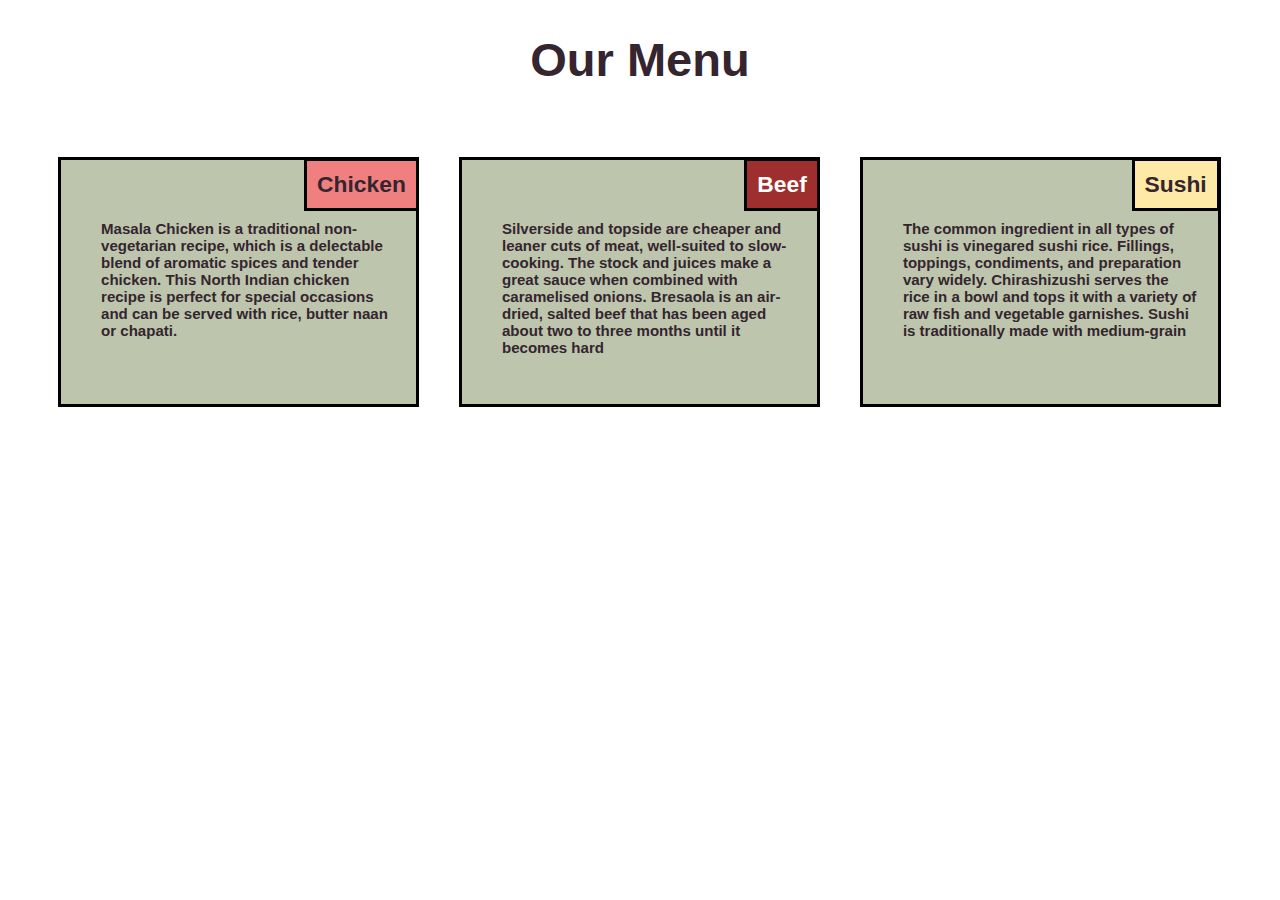
<file: module2-solution/index.html>
<!DOCTYPE html>
<html>
<head>
	<meta charset="utf-8">
	<meta name="viewport" content="width=device-width,initial-scale=1">
	<link rel="stylesheet" type="text/css" href="css/style.css">
	<title>Assignment Solution for Module 2</title>
</head>
<body>
	<h1>Our Menu</h1>
	<div id="container">
		<div id="box1"><div id="p1">
			<p class="ttl" id="tt1">Chicken</p>
			<p class="body">Masala Chicken is a traditional non-vegetarian recipe, which is a delectable blend of aromatic spices and tender chicken. This North Indian chicken recipe is perfect for special occasions and can be served with rice, butter naan or chapati.  </p>
		</div></div>	
		<div id="box2"><div id="p2">
			<p class="ttl" id="tt2">Beef</p>
			<p class="body">Silverside and topside are cheaper and leaner cuts of meat, well-suited to slow-cooking. The stock and juices make a great sauce when combined with caramelised onions. Bresaola is an air-dried, salted beef that has been aged about two to three months until it becomes hard  </p>
		</div></div>
		<div id="box3"><div id="p3">
			<p class="ttl" id="tt3">Sushi</p>
			<p class="body">The common ingredient in all types of sushi is vinegared sushi rice. Fillings, toppings, condiments, and preparation vary widely. Chirashizushi serves the rice in a bowl and tops it with a variety of raw fish and vegetable garnishes. Sushi is traditionally made with medium-grain</p>
		</div></div>
	</div>
</body>
</html>
</file>
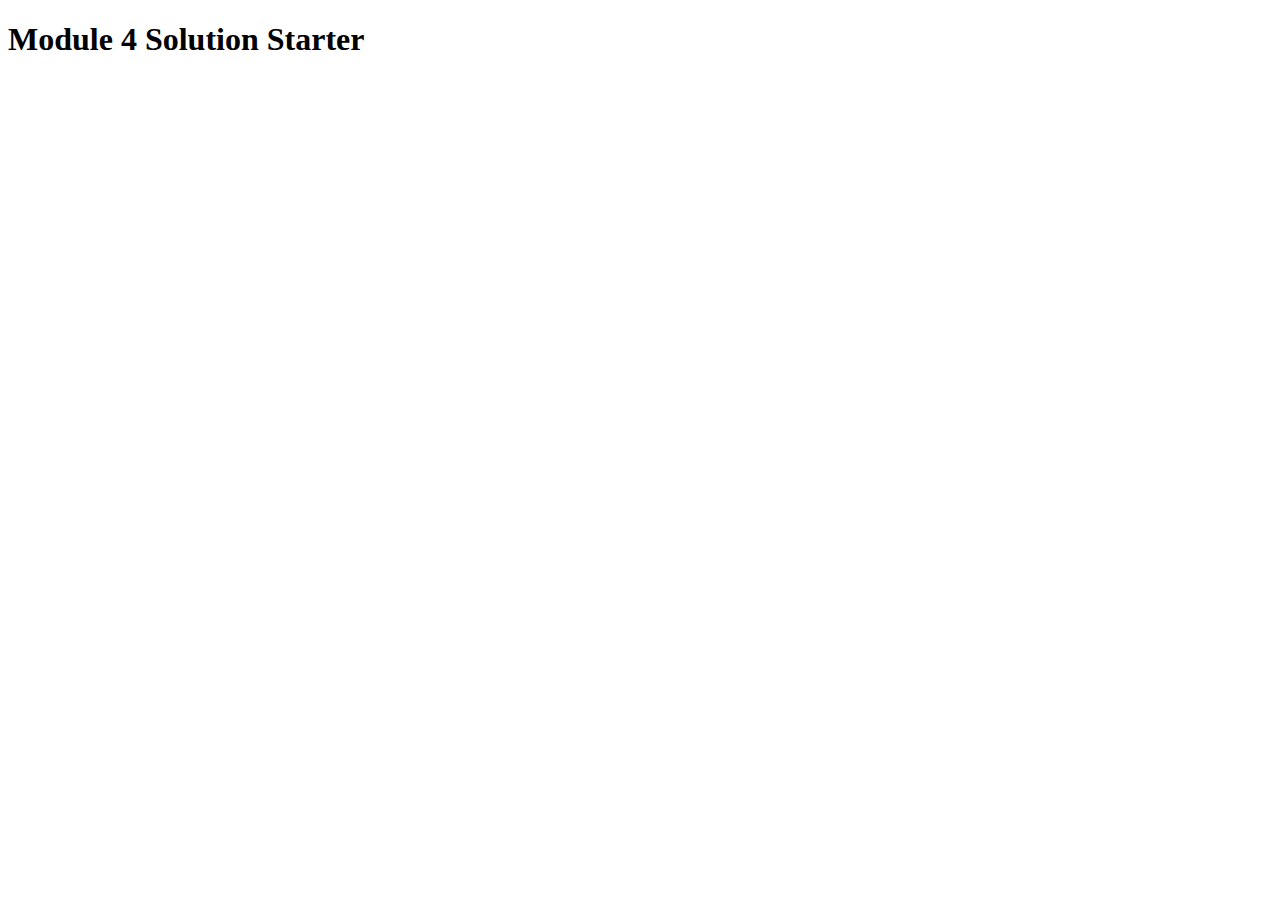
<file: module4-solution/index.html>
<!DOCTYPE html>
<html>
<head>
  <meta charset="utf-8">
  <title>Module 4 Solution Starter</title>
  <script>
    var names = []; // DO NOT REMOVE
  </script>
  <script src="SpeakHello.js"></script>
  <script src="SpeakGoodBye.js"></script>
  <script src="script.js"></script>
</head>
<body>
  <h1>Module 4 Solution Starter</h1>
</body>
</html>
</file>
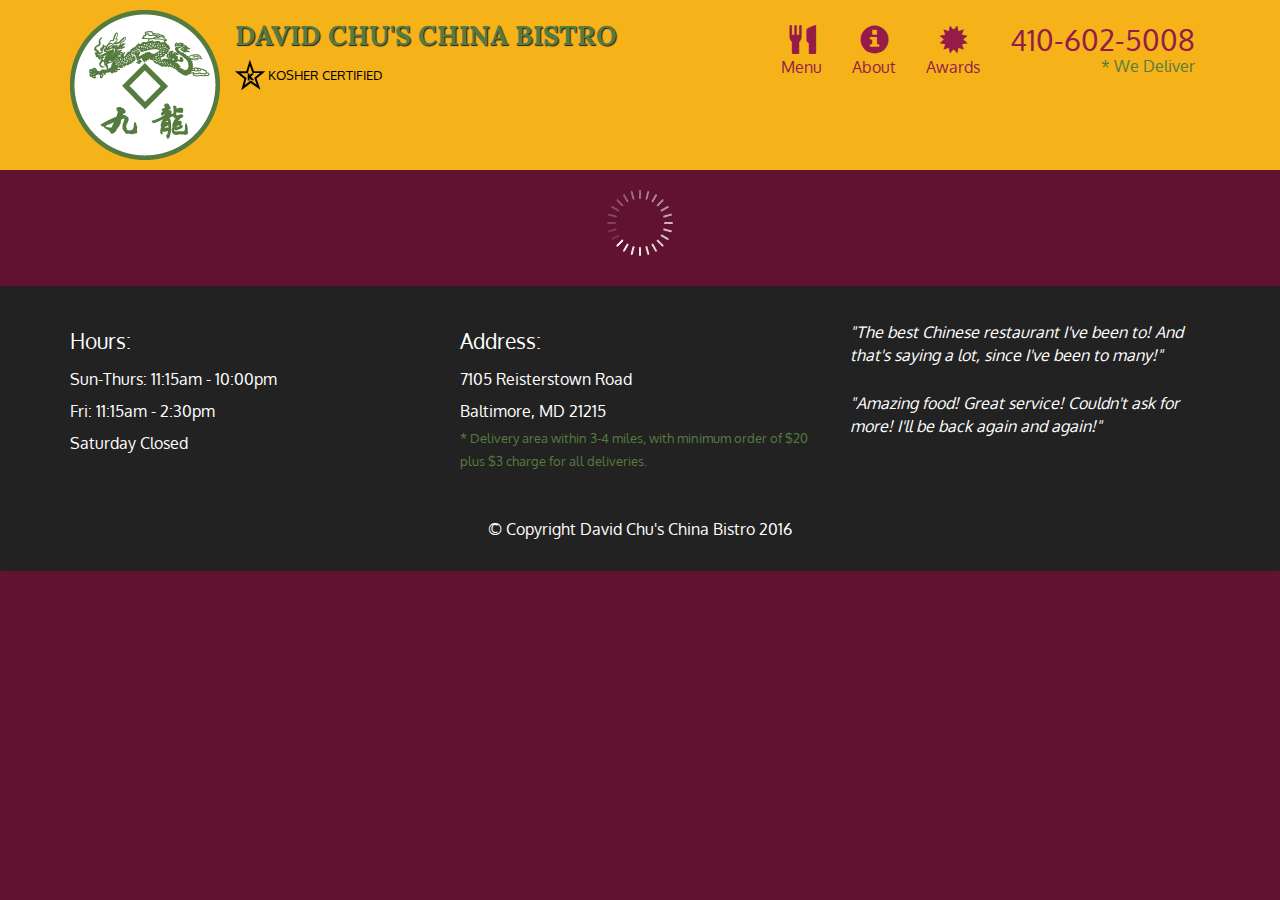
<file: module5-solution/index.html>
<!doctype html>
<html lang="en">
  <head>
    <meta charset="utf-8">
    <meta http-equiv="X-UA-Compatible" content="IE=edge">
    <meta name="viewport" content="width=device-width, initial-scale=1">
    <title>David Chu's China Bistro</title>
    <link rel="stylesheet" href="css/bootstrap.min.css">
    <link rel="stylesheet" href="css/styles.css">
    <link href='https://fonts.googleapis.com/css?family=Oxygen:400,300,700' rel='stylesheet' type='text/css'>
    <link href='https://fonts.googleapis.com/css?family=Lora' rel='stylesheet' type='text/css'>
  </head>
<body>
  <header>
    <nav id="header-nav" class="navbar navbar-default">
      <div class="container">
        <div class="navbar-header">
          <a href="index.html" class="pull-left visible-md visible-lg">
            <div id="logo-img" alt="Logo image"></div>
          </a>

          <div class="navbar-brand">
            <a href="index.html"><h1>David Chu's China Bistro</h1></a>
            <p>
              <img src="images/star-k-logo.png" alt="Kosher certification">
              <span>Kosher Certified</span>
            </p>
          </div>

          <button id="navbarToggle" type="button" class="navbar-toggle collapsed" data-toggle="collapse" data-target="#collapsable-nav" aria-expanded="false">
            <span class="sr-only">Toggle navigation</span>
            <span class="icon-bar"></span>
            <span class="icon-bar"></span>
            <span class="icon-bar"></span>
          </button>
        </div>
        
        <div id="collapsable-nav" class="collapse navbar-collapse">
           <ul id="nav-list" class="nav navbar-nav navbar-right">
            <li id="navHomeButton" class="visible-xs active">
              <a href="index.html">
                <span class="glyphicon glyphicon-home"></span> Home</a>
            </li>
            <li id="navMenuButton">
              <a href="#" onclick="$dc.loadMenuCategories();">
                <span class="glyphicon glyphicon-cutlery"></span><br class="hidden-xs"> Menu</a>
            </li>
            <li>
              <a href="#">
                <span class="glyphicon glyphicon-info-sign"></span><br class="hidden-xs"> About</a>
            </li>
            <li>
              <a href="#">
                <span class="glyphicon glyphicon-certificate"></span><br class="hidden-xs"> Awards</a>
            </li>
            <li id="phone" class="hidden-xs">
              <a href="tel:410-602-5008">
                <span>410-602-5008</span></a><div>* We Deliver</div>
            </li>
          </ul><!-- #nav-list -->
        </div><!-- .collapse .navbar-collapse -->
      </div><!-- .container -->
    </nav><!-- #header-nav -->
  </header>

  <div id="call-btn" class="visible-xs">
    <a class="btn" href="tel:410-602-5008">
    <span class="glyphicon glyphicon-earphone"></span>
    410-602-5008
    </a>
  </div>
  <div id="xs-deliver" class="text-center visible-xs">* We Deliver</div>

  <div id="main-content" class="container"></div>

  <footer class="panel-footer">
    <div class="container">
      <div class="row">
        <section id="hours" class="col-sm-4">
          <span>Hours:</span><br>
          Sun-Thurs: 11:15am - 10:00pm<br>
          Fri: 11:15am - 2:30pm<br>
          Saturday Closed
          <hr class="visible-xs">
        </section>
        <section id="address" class="col-sm-4">
          <span>Address:</span><br>
          7105 Reisterstown Road<br>
          Baltimore, MD 21215
          <p>* Delivery area within 3-4 miles, with minimum order of $20 plus $3 charge for all deliveries.</p>
          <hr class="visible-xs">
        </section>
        <section id="testimonials" class="col-sm-4">
          <p>"The best Chinese restaurant I've been to! And that's saying a lot, since I've been to many!"</p>
          <p>"Amazing food! Great service! Couldn't ask for more! I'll be back again and again!"</p>
        </section>
      </div>
      <div class="text-center">&copy; Copyright David Chu's China Bistro 2016</div>
    </div>
  </footer>

  <!-- jQuery (Bootstrap JS plugins depend on it) -->
  <script src="js/jquery-2.1.4.min.js"></script>
  <script src="js/bootstrap.min.js"></script>
  <script src="js/ajax-utils.js"></script>
  <script src="js/script.js"></script>
</body>
</html>
</file>
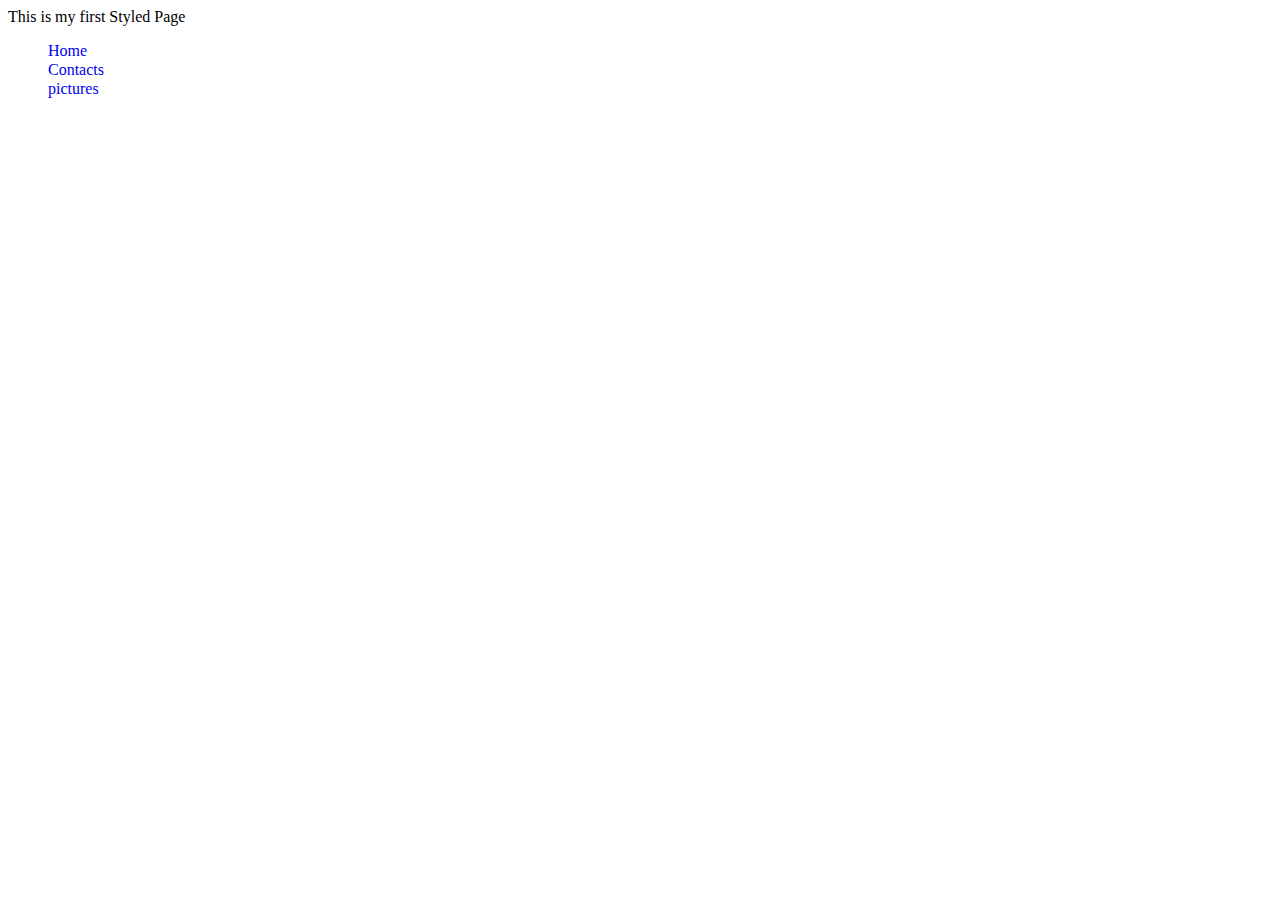
<file: site/index.html>
<!DOCTYPE html>
<html>
<head>
	<meta charset="utf-8">
	<title>The Greatest</title>
	<style>
	header li {
		list-style: none;
	}
	a:link, a:visited {
		text-decoration: none;
		background-color: ff502f;
		text-decoration-color: ff502f;
		display: inline-block;
		width: 200px;
		text-align: left;
		margin-bottom:1px;
	}	
	body {
		background-color: 5bd1d7;

	}
		
	</style>
	
</head>
<body>
	<header>
		This is my first Styled Page
		<ul>
			<li><a href="home.html">Home</a></li>
			<li><a href="contact.html">Contacts</a></li>
			<li><a href="pictures.html">pictures</a></li>
		</ul>

	</header>
</body>
</html>
</file>
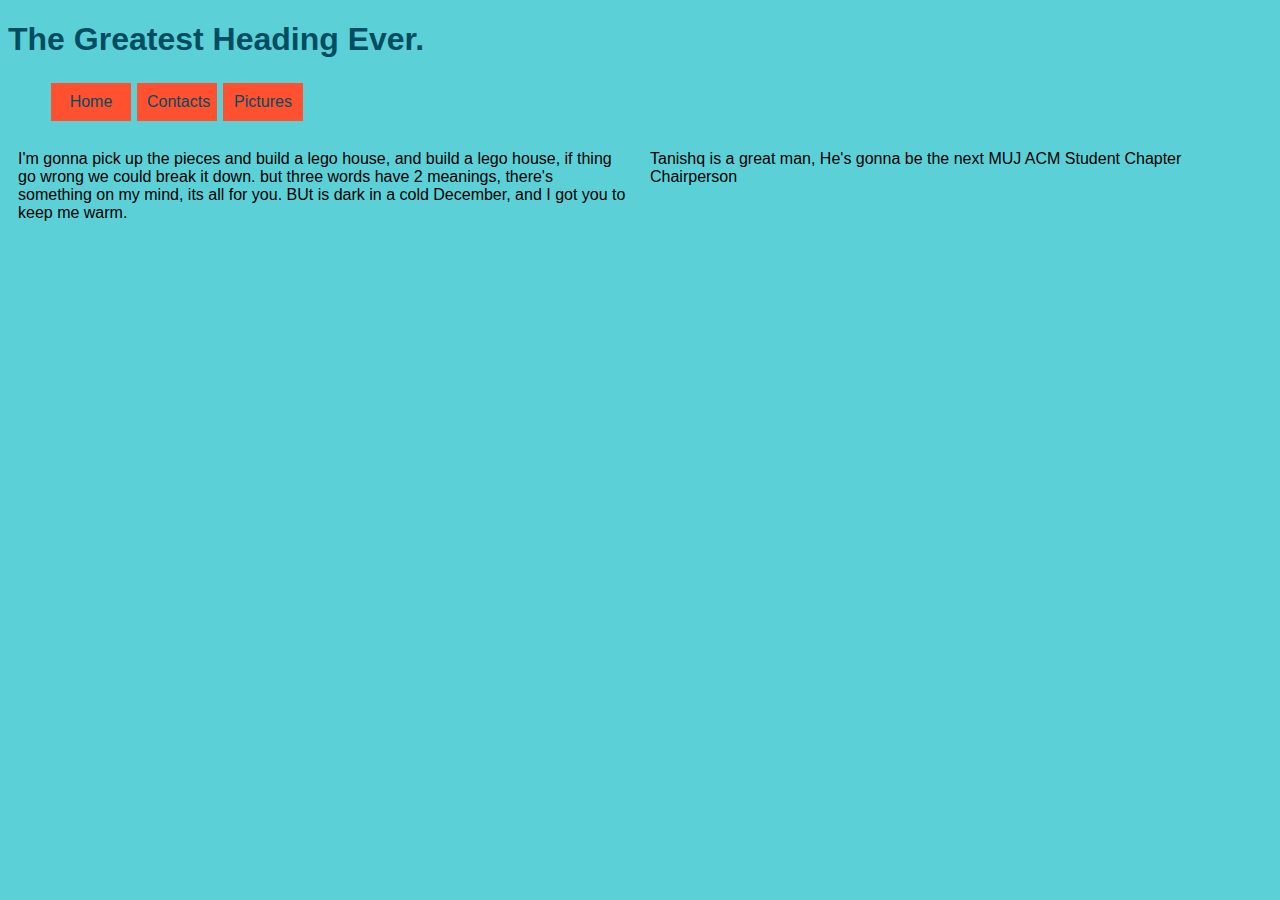
<file: site/home.html>
<!DOCTYPE html>
<html>
<head>
	<meta charset="utf-8">
	<meta name="viewport" content="width=device-width, initial-scale =1">
	<title>The Greatest</title>
	<style>
		* {
			box-sizing: border-box;
		}
		header{
			color: #004d61;
		}	
		header li {
			list-style: none;


		}
		ul{
			width: 100%;
			ba
		
		}
		a:link, a:visited {
			text-decoration: none;
			background-color: #ff502f;
			color: #004d61;
			display: block;
			width: 80px;
			text-align: center;
			margin: 3px;
			float: left;
			padding: 10px;

		}	
		a:hover, a:active {
			background: #004d61;
			color: #ff502f ;
		}
		body {
			background: #5bd1d7;
			font-family: Helvetica;

		}
		p {
			width: 50%;
			padding: 10px;
			
		}
		#firstpara {
			clear: left;
			width: 50%;
			float: left;
			

		}
		#secondpara{
			float: left;
		}
		
	</style>
	
</head>	
<body>
	<header>
		<h1>The Greatest Heading Ever.</h1>
		<ul>
			<li><a href="home.html">Home</a></li>
			<li><a href="contact.html">Contacts</a></li>
			<li><a href="pictures.html">Pictures</a></li>
		</ul>

	</header>
<p id="firstpara">I'm gonna pick up the pieces and build a lego house, and build a lego house, if thing go wrong we could break it down. but three words have 2 meanings, there's something on my mind, its all for you. BUt is dark in a cold December, and I got you to keep me warm. </p>
<p id="secondpara">Tanishq is a great man, He's gonna be the next MUJ ACM Student Chapter Chairperson</p>
</body>
</html>
</file>
<file: module2-solution/css/style.css>
*{
	font-family: Helvetica;
	font-size: 99%;
	color: #34252F;

}
h1 {
	text-align: center;
	font-size: 3em;
	color: #34252F;
}
#container {
	margin: 70px 30px 0px 30px;
}
.ttl {
	float: right;
	background-color: blue;
	padding:10px 10px 10px 10px;
	margin: 0;
	font-size: 1.5em;
}
.body{
	box-sizing: border-box;
	font-weight: bolder;

	margin: 60px 20px 20px 40px;
}

#box1,#box2,#box3{
	box-sizing: border-box;
	min-height: 250px;
	width: 33.33%;
	margin-bottom: 40px;
	float: left;
	background-color: white;
}
#p1,#p2,#p3{
	box-sizing: border-box;
	min-height:250px;
	width: 90%;
	border: 3px solid black;
	background-color: #BEC5AD;
	position: relative;
	left: 5%;


}
#tt1{
	background-color: #F08080;
	border-right: 0px solid black;
	border-bottom: 3px solid black;
	border-left: 3px solid black;
	border-top: 1px solid black;
	font-weight: bold;
}
#tt2{
	background-color: #9F2E2E;
	border-right: 0px solid black;
	border-bottom: 3px solid black;
	border-left: 3px solid black;
	border-top: 1px solid black;
	font-weight: bold;
	color: white;
}
#tt3{
	background-color: #FFE9A7;
	border-bottom: 3px solid black;
	border-left: 3px solid black;
	border-top: 1px solid black;
	border-right: 1px solid black;
	font-weight: bold;
}
@media (min-width: 992px) {
  #box1,#box2,#box3 {
    width: 33.3%;
  }
}
@media (min-width: 768px) and (max-width: 991px) {
  #box1, #box2 {
    width: 50%;
  	}
  #p1{
  	left: 0;
  	width: 95%;
  }
   #p2{
  	left: 5%;
  	width: 95%;
  }
  #p3{
  	left: 0;
  	width: 100%;
  }
  #box3 {
    width: 100%
  	}
}
 @media (max-width: 767px){
 	#box1, #box2, #box3 {
 		width: 100%;

 	}

 }
</file>
<file: module5-solution/css/styles.css>
body {
  font-size: 16px;
  color: #fff;
  background-color: #61122f;
  font-family: 'Oxygen', sans-serif;
}

/** HEADER **/
#header-nav {
  background-color: #f6b319;
  border-radius: 0;
  border: 0;
}

#logo-img {
  background: url('../images/restaurant-logo_large.png') no-repeat;
  width: 150px;
  height: 150px;
  margin: 10px 15px 10px 0;
}

.navbar-brand {
  padding-top: 25px;
}
.navbar-brand h1 { /* Restaurant name */
  font-family: 'Lora', serif;
  color: #557c3e;
  font-size: 1.5em;
  text-transform: uppercase;
  font-weight: bold;
  text-shadow: 1px 1px 1px #222;
  margin-top: 0;
  margin-bottom: 0;
  line-height: .75;
}
.navbar-brand a:hover, .navbar-brand a:focus {
  text-decoration: none;
}
.navbar-brand p { /* Kosher cert */
  color: #000;
  text-transform: uppercase;
  font-size: .7em;
  margin-top: 15px;
}
.navbar-brand p span { /* Star-K */
  vertical-align: middle;
}

#nav-list {
  margin-top: 10px;
}
#nav-list a {
  color: #951C49;
  text-align: center;
}
#nav-list a:hover {
  background: #E7E7E7;
}
#nav-list a span {
  font-size: 1.8em;
}

#phone {
  margin-top: 5px;
}
#phone a { /* Phone number */
  text-align: right;
  padding-bottom: 0;
}
#phone div { /* We Deliver */
  color: #557c3e;
  text-align: right;
  padding-right: 15px;
}

.navbar-header button.navbar-toggle, .navbar-header .icon-bar {
  border: 1px solid #61122f;
}
.navbar-header button.navbar-toggle {
  clear: both;
  margin-top: -30px;
}
/* END HEADER */

/* FOOTER */
.panel-footer {
  margin-top: 30px;
  padding-top: 35px;
  padding-bottom: 30px;
  background-color: #222;
  border-top: 0;
}
.panel-footer div.row {
  margin-bottom: 35px;
}
#hours, #address {
  line-height: 2;
}
#hours > span, #address > span {
  font-size: 1.3em;
}
#address p {
  color: #557c3e;
  font-size: .8em;
  line-height: 1.8;
}
#testimonials {
  font-style: italic;
}
#testimonials p:nth-child(2) {
  margin-top: 25px;
}
/* END FOOTER */



/* HOME PAGE */
.container .jumbotron {
  box-shadow: 0 0 50px #3F0C1F;
  border: 2px solid #3F0C1F;
}

#menu-tile, #specials-tile, #map-tile {
  height: 250px;
  width: 100%;
  margin-bottom: 15px;
  position: relative;
  border: 2px solid #3F0C1F;
  overflow: hidden;
}
#menu-tile:hover, #specials-tile:hover, #map-tile:hover {
  box-shadow: 0 1px 5px 1px #cccccc;
}
#menu-tile {
  background: url('../images/menu-tile.jpg') no-repeat;
  background-position: center;
}
#specials-tile {
  background: url('../images/specials-tile.jpg') no-repeat;
  background-position: center;
}
#menu-tile span, #specials-tile span, #map-tile span {
  position: absolute;
  bottom: 0;
  right: 0;
  width: 100%;
  text-align: center;
  font-size: 1.6em;
  text-transform: uppercase;
  background-color: #000;
  color: #fff;
  opacity: .8;
}
/* END HOME PAGE */

/* MENU CATEGORIES PAGE */
.category-tile { 
  position: relative;
  border: 2px solid #3F0C1F;
  overflow: hidden;
  width: 200px;
  height: 200px;
  margin: 0 auto 15px;
}
.category-tile span {
  position: absolute;
  bottom: 0;
  right: 0;
  width: 100%;
  text-align: center;
  font-size: 1.2em;
  text-transform: uppercase;
  background-color: #000;
  color: #fff;
  opacity: .8;
}
.category-tile:hover {
  box-shadow: 0 1px 5px 1px #cccccc;
}

#menu-categories-title + div {
  margin-bottom: 50px;
}
/* END MENU CATEGORIES PAGE */

/* SINGLE CATEGORY PAGE */
.menu-item-tile {
  margin-bottom: 25px;
}
.menu-item-tile hr {
  width: 80%;
}
.menu-item-tile .menu-item-price {
  font-size: 1.1em;
  text-align: right;
  margin-top: -15px;
  margin-right: -15px;
}
.menu-item-tile .menu-item-price span {
  font-size: .6em;
}
.menu-item-photo {
  position: relative;
  border: 2px solid #3F0C1F; 
  overflow: hidden;
  padding: 0;
  margin-right: -15px;
  margin-left: auto;
  margin-bottom: 20px;
  max-width: 250px;
}
.menu-item-photo div {
  position: absolute;
  bottom: 0;
  right: 0;
  width: 80px;
  background-color: #557c3e;
  text-align: center;
}
.menu-item-description {
  padding-right: 30px;
}
h3.menu-item-title {
  margin: 0 0 10px;
}
.menu-item-details {
  font-size: .9em;
  font-style: italic;
}
/* END SINGLE CATEGORY PAGE */


/********** Large devices only **********/
@media (min-width: 1200px) {
  .container .jumbotron {
    background: url('../images/jumbotron_1200.jpg') no-repeat;
    height: 675px;
  }
}

/********** Medium devices only **********/
@media (min-width: 992px) and (max-width: 1199px) {
  /* Header */
  #logo-img {
    background: url('../images/restaurant-logo_medium.png') no-repeat;
    width: 100px;
    height: 100px;
    margin: 5px 5px 5px 0;
  }
  /* End Header */

  /* Home Page */
  .container .jumbotron {
    background: url('../images/jumbotron_992.jpg') no-repeat;
    height: 558px;
  }
  /* End Home Page */
}

/********** Small devices only **********/
@media (min-width: 768px) and (max-width: 991px) {
  /* Home Page */
  .container .jumbotron {
    background: url('../images/jumbotron_768.jpg') no-repeat;
    height: 432px;
  }
  /* End Home Page */
}

/********** Extra small devices only **********/
@media (max-width: 767px) {
  /* Header */
  .navbar-brand {
    padding-top: 10px;
    height: 80px;
  }
  .navbar-brand h1 { /* Restaurant name */
    padding-top: 10px;
    font-size: 5vw; /* 1vw = 1% of viewport width */
  }
  .navbar-brand p { /* Kosher cert */
    font-size: .6em;
    margin-top: 12px;
  }
  .navbar-brand p img { /* Star-K */
    height: 20px;
  }

  #collapsable-nav a { /* Collapsed nav menu text */
    font-size: 1.2em;
  }
  #collapsable-nav a span { /* Collapsed nav menu glyph */
    font-size: 1em;
    margin-right: 5px;
  }

  #call-btn > a {
    font-size: 1.5em;
    display: block;
    margin: 0 20px;
    padding: 10px;
    border: 2px solid #fff;
    background-color: #f6b319;
    color: #951c49;
  }
  #xs-deliver {
    margin-top: 5px;
    font-size: .7em;
    letter-spacing: .1em;
    text-transform: uppercase;
  }
  /* End Header */

  /* Footer */
  .panel-footer section {
    margin-bottom: 30px;
    text-align: center;
  }
  .panel-footer section:nth-child(3) {
    margin-bottom: 0; /* margin already exists on the whole row */
  }
  .panel-footer section hr {
    width: 50%;
  }
  /* End Footer */

  /* Home Page */
  .container .jumbotron {
    margin-top: 30px;
    padding: 0;
  }
  #menu-tile, #specials-tile {
    width: 360px;
    margin: 0 auto 15px;
  }

  .menu-item-photo {
    margin-right: auto;
  }
  .menu-item-tile .menu-item-price {
    text-align: center;
  }
  .menu-item-description {
    text-align: center;;
  }
}


/********** Super extra small devices Only :-) (e.g., iPhone 4) **********/
@media (max-width: 479px) {
  /* Header */
  .navbar-brand h1 { /* Restaurant name */
    padding-top: 5px;
    font-size: 6vw;
  }
  /* End Header */
  
  /* Home page */
  #menu-tile, #specials-tile {
    width: 280px;
    margin: 0 auto 15px;
  }

  .col-xxs-12 {
    position: relative;
    min-height: 1px;
    padding-right: 15px;
    padding-left: 15px;
    float: left;
    width: 100%;
  }
}
</file>
